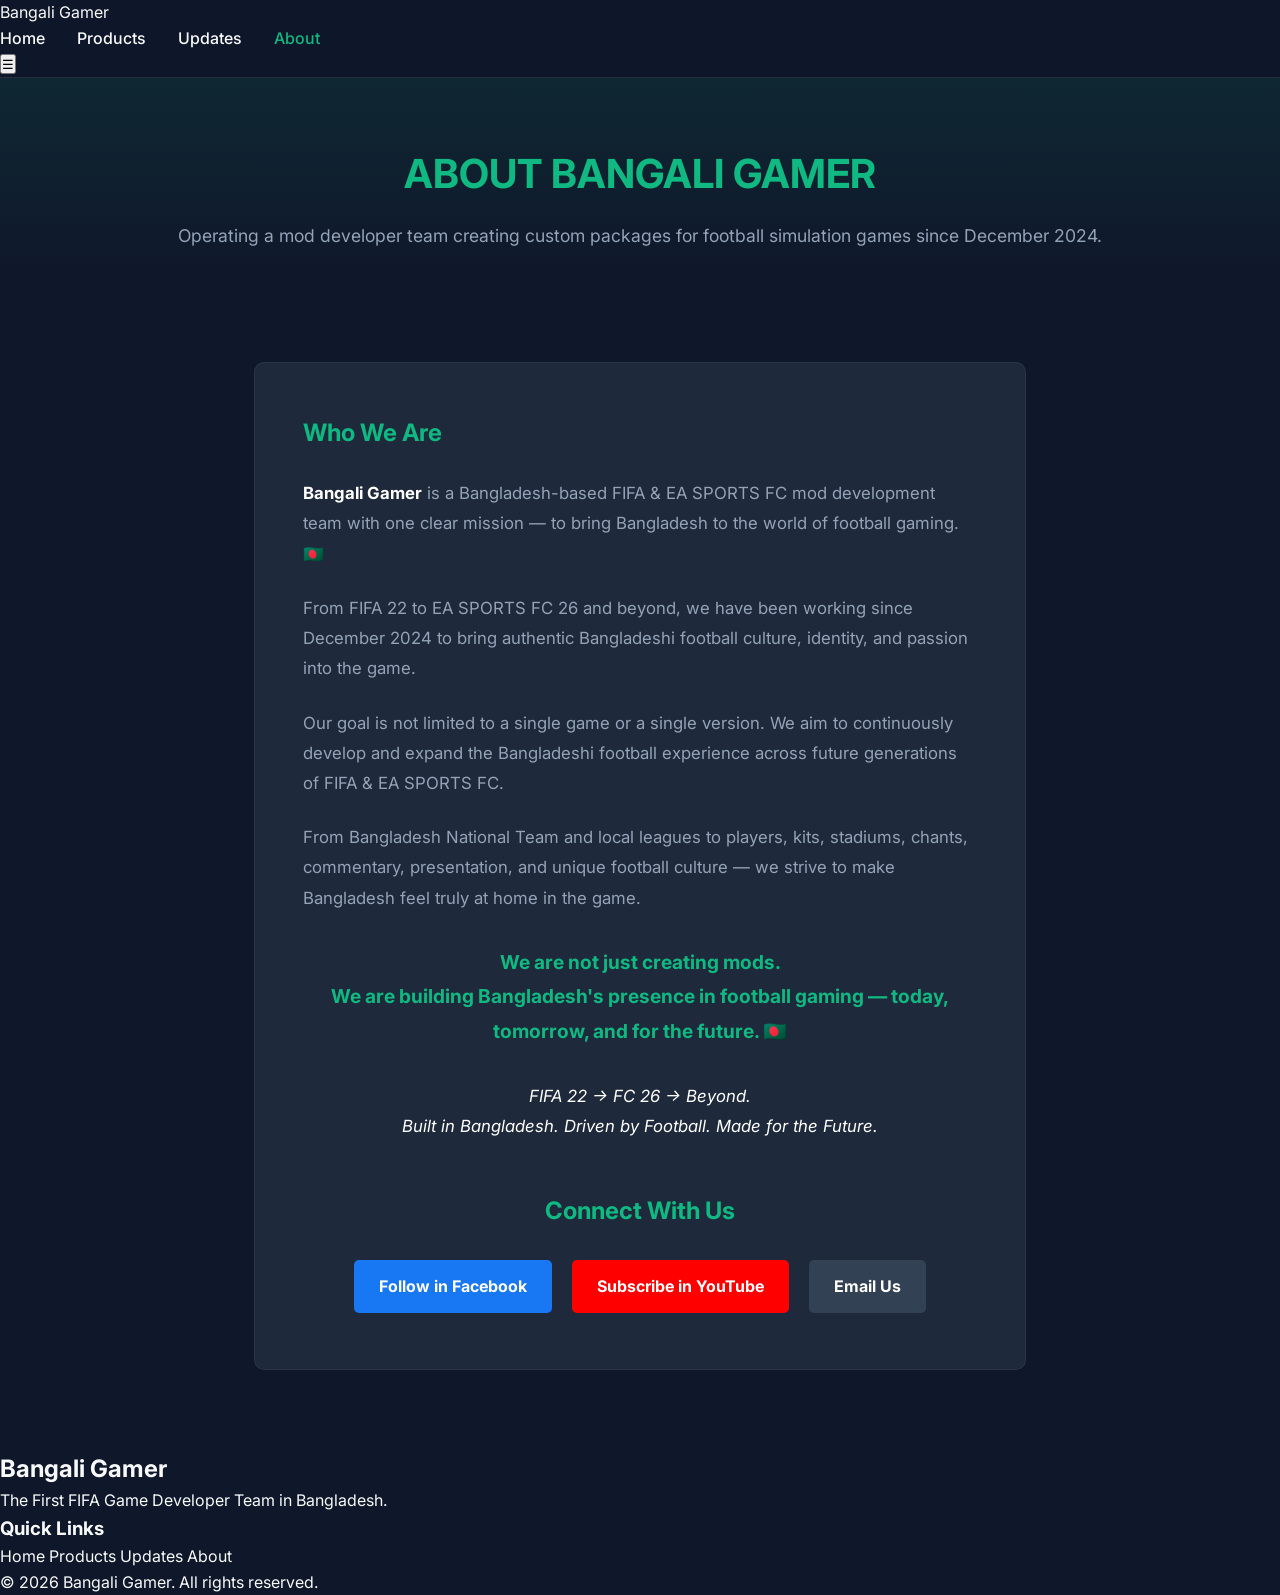
<file: about.html>
<!DOCTYPE html>
<html lang="en">
<head>
    <meta charset="UTF-8">
    <meta name="viewport" content="width=device-width, initial-scale=1.0">
    <title>About Us - Bangali Gamer</title>
    <!-- Google Fonts: Inter -->
    <link href="https://fonts.googleapis.com/css2?family=Inter:wght@400;500;700;800&display=swap" rel="stylesheet">
    <!-- Main CSS -->
    <link rel="stylesheet" href="assets/css/style.css">
    <style>
        .social-btn { display: inline-block; padding: 12px 25px; margin: 8px; border-radius: 5px; text-decoration: none; color: white; font-weight: bold; transition: 0.3s; }
        .fb-btn { background: #1877f2; }
        .yt-btn { background: #ff0000; }
        .email-btn { background: #334155; }
        .social-btn:hover { opacity: 0.8; transform: translateY(-2px); }
        .about-text p { margin-bottom: 1.5rem; font-size: 1.05rem; color: var(--text-muted); }
        .about-text strong { color: white; }
    </style>
</head>
<body>

    <!-- Header / Navigation -->
    <nav class="navbar">
        <a href="index.html" class="brand-logo">Bangali <span>Gamer</span></a>
        
        <div class="nav-links">
            <a href="index.html">Home</a>
            <a href="products.html">Products</a>
            <a href="updates.html">Updates</a>
            <a href="about.html" style="color: var(--primary-green);">About</a>
        </div>

        <button class="menu-btn" id="mobile-menu-btn">☰</button>
    </nav>

    <!-- Page Header -->
    <div class="page-header">
        <h1>About Bangali Gamer</h1>
        <p>Operating a mod developer team creating custom packages for football simulation games since December 2024.</p>
    </div>

    <!-- About Content Section -->
    <section class="section-padding" style="max-width: 900px; margin: 0 auto;">
        <div class="about-text" style="background: var(--bg-card); padding: 3rem; border-radius: 10px; border: 1px solid rgba(255,255,255,0.05); line-height: 1.8;">
            
            <h2 style="color: var(--primary-green); margin-bottom: 1.5rem;">Who We Are</h2>
            
            <p><strong>Bangali Gamer</strong> is a Bangladesh-based FIFA & EA SPORTS FC mod development team with one clear mission — to bring Bangladesh to the world of football gaming. 🇧🇩</p>
            
            <p>From FIFA 22 to EA SPORTS FC 26 and beyond, we have been working since December 2024 to bring authentic Bangladeshi football culture, identity, and passion into the game.</p>
            
            <p>Our goal is not limited to a single game or a single version. We aim to continuously develop and expand the Bangladeshi football experience across future generations of FIFA & EA SPORTS FC.</p>
            
            <p>From Bangladesh National Team and local leagues to players, kits, stadiums, chants, commentary, presentation, and unique football culture — we strive to make Bangladesh feel truly at home in the game.</p>
            
            <p style="font-size: 1.2rem; color: var(--primary-green); font-weight: bold; text-align: center; margin: 2rem 0;">
                We are not just creating mods.<br>
                We are building Bangladesh's presence in football gaming — today, tomorrow, and for the future. 🇧🇩
            </p>
            
            <p style="text-align: center; font-style: italic; color: white;">
                FIFA 22 → FC 26 → Beyond.<br>
                Built in Bangladesh. Driven by Football. Made for the Future.
            </p>

            <!-- Social Links Section -->
            <h2 style="color: var(--primary-green); margin: 3rem 0 1rem 0; text-align: center;">Connect With Us</h2>
            <div style="text-align: center; margin-top: 20px;">
                <a href="https://www.facebook.com/bangaligamerofficial15/" target="_blank" class="social-btn fb-btn">Follow in Facebook</a>
                <a href="https://www.youtube.com/@bangaligamer15" target="_blank" class="social-btn yt-btn">Subscribe in YouTube</a>
                <a href="mailto:bangaligamer15@gmail.com" class="social-btn email-btn">Email Us</a>
            </div>

        </div>
    </section>

    <!-- Footer -->
    <footer class="footer">
        <div class="footer-content">
            <div class="footer-brand">
                <h2>Bangali <span>Gamer</span></h2>
                <p>The First FIFA Game Developer Team in Bangladesh.</p>
            </div>
            <div class="footer-links">
                <h3>Quick Links</h3>
                <a href="index.html">Home</a>
                <a href="products.html">Products</a>
                <a href="updates.html">Updates</a>
                <a href="about.html">About</a>
            </div>
        </div>
        <div class="footer-bottom">
            <p>&copy; 2026 Bangali Gamer. All rights reserved.</p>
        </div>
    </footer>

    <!-- Scripts -->
    <script src="assets/js/config.js"></script>
    <script src="assets/js/main.js"></script>
</body>
</html>
</file>
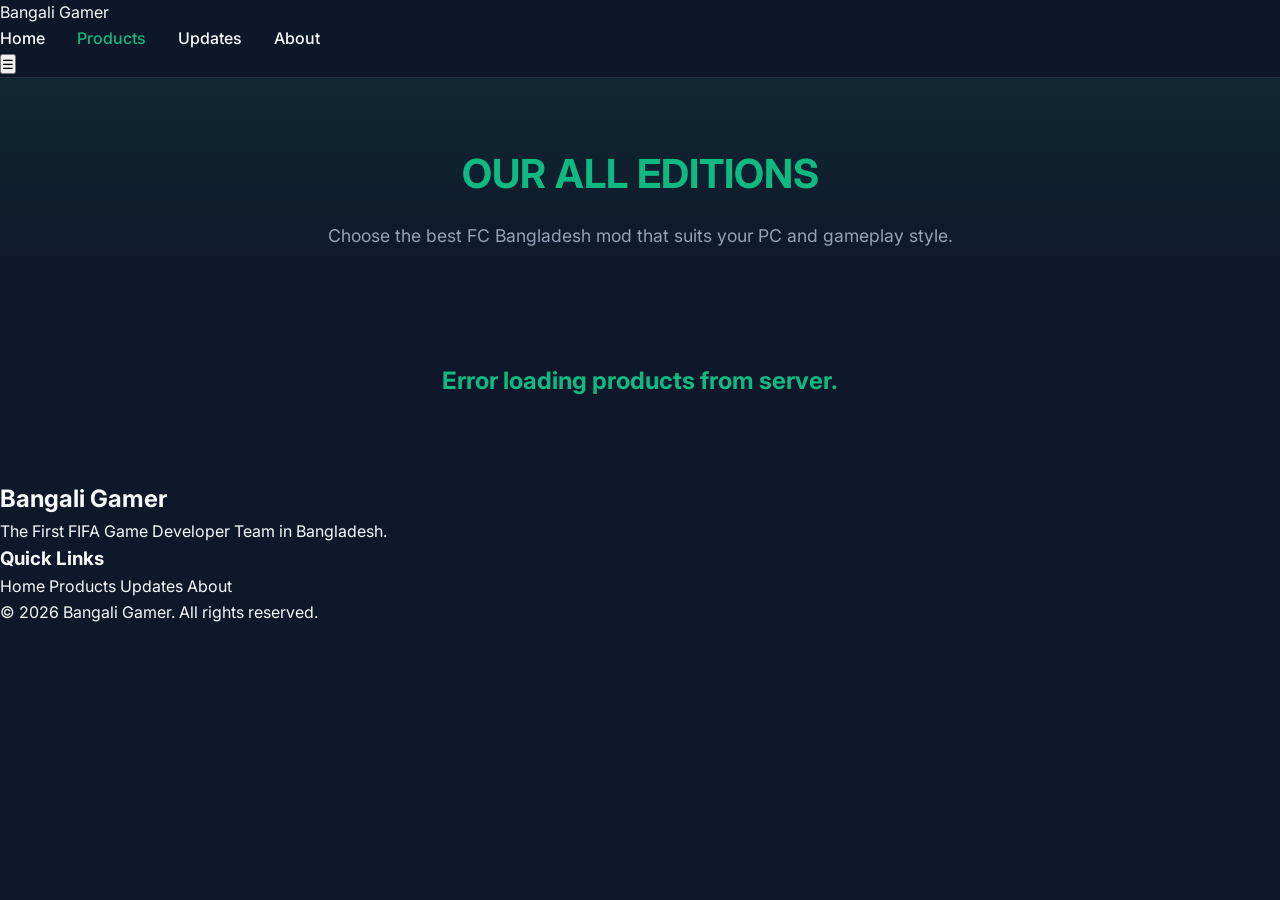
<file: products.html>
<!DOCTYPE html>
<html lang="en">
<head>
    <meta charset="UTF-8">
    <meta name="viewport" content="width=device-width, initial-scale=1.0">
    <title>Our Mods - Bangali Gamer | FC  Bangladesh Editions</title>
    <!-- Google Fonts: Inter -->
    <link href="https://fonts.googleapis.com/css2?family=Inter:wght@400;500;700;800&display=swap" rel="stylesheet">
    <!-- Main CSS -->
    <link rel="stylesheet" href="assets/css/style.css">
</head>
<body>

    <!-- Header / Navigation -->
    <nav class="navbar">
        <a href="index.html" class="brand-logo">Bangali <span>Gamer</span></a>
        
        <div class="nav-links">
            <a href="index.html">Home</a>
            <a href="products.html" style="color: var(--primary-green);">Products</a>
            <a href="updates.html">Updates</a>
            <a href="about.html">About</a>
        </div>

        <button class="menu-btn" id="mobile-menu-btn">☰</button>
    </nav>

    <!-- Page Header -->
    <div class="page-header">
        <h1>Our All Editions</h1>
        <p>Choose the best FC  Bangladesh mod that suits your PC and gameplay style.</p>
    </div>

    <!-- Loading State -->
    <div id="loading-products" style="text-align: center; padding: 5rem; color: var(--primary-green); font-size: 1.5rem; font-weight: bold;">
        Loading Latest Editions from Server...
    </div>

    <!-- Dynamic Products Container (Data will come from Google Sheets) -->
    <div id="dynamic-products-container"></div>

    <!-- Order Form Modal (Hidden by default) -->
    <div id="order-modal" class="modal">
        <div class="modal-content">
            <span class="close-btn" id="close-modal">&times;</span>
            <h2>Complete Your Order</h2>
            <p class="modal-subtitle">Fill out the form below to confirm your order.</p>

            <!-- Payment Instructions Box (Updated for Security) -->
            <div style="background: rgba(16, 185, 129, 0.1); border: 1px solid var(--primary-green); padding: 1.5rem; border-radius: 10px; margin-bottom: 1.5rem; font-size: 0.95rem; line-height: 1.6;">
                <h3 style="color: var(--primary-green); margin-bottom: 12px; font-size: 1.2rem;">📢 অর্ডার কনফার্মেশন নির্দেশনা</h3>
                <p style="color: white; margin-bottom: 8px;">✅ নিরাপত্তার স্বার্থে আমরা সরাসরি ওয়েবসাইটে নম্বর দিচ্ছি না। পেমেন্ট নম্বর (বিকাশ/নগদ) পেতে অনুগ্রহ করে নিচের বাটনে ক্লিক করে আমাদের <strong>WhatsApp</strong>-এ মেসেজ দিন।</p>
                
                <div style="text-align: center; margin: 15px 0;">
                    <a href="https://wa.me/8801570297708?text=Hello%20Bangali%20Gamer!%20I%20want%20to%20buy%20a%20mod.%20Please%20give%20me%20the%20payment%20number." target="_blank" style="background: #25D366; color: white; padding: 10px 20px; border-radius: 5px; text-decoration: none; font-weight: bold; display: inline-block;">
                        💬 Message on WhatsApp
                    </a>
                </div>

                <p style="color: var(--text-muted); margin-bottom: 5px;">📸 নম্বর নিয়ে পেমেন্ট সম্পন্ন করার পর, <strong>Payment Method</strong> সিলেক্ট করে <strong>Transaction ID</strong> নিচের ফর্মে দিন।</p>
                <p style="color: var(--text-muted); margin-bottom: 12px;">⚡ পেমেন্ট ভেরিফাই হওয়ার সাথে সাথেই আপনার অর্ডার প্রসেস করা হবে।</p>
                
                <p style="margin-top: 10px; font-weight: bold; color: var(--primary-green);">🙏 ধন্যবাদ, আমাদের সাথে থাকার জন্য!<br>🎮 Bangali Gamer Team</p>
            </div>
            
            <form id="checkout-form">
                <!-- Product Details (Auto-filled & Read Only) -->
                <div class="form-group">
                    <label>Selected Product</label>
                    <input type="text" id="order-product" readonly class="readonly-input">
                </div>
                <div class="form-group">
                    <label>Amount (৳)</label>
                    <input type="text" id="order-amount" readonly class="readonly-input">
                </div>

                <hr class="form-divider">

                <!-- Customer Details -->
                <div class="form-group">
                    <label>Full Name *</label>
                    <input type="text" id="customer-name" placeholder="Enter your full name" required>
                </div>
                <div class="form-group">
                    <label>Gmail Address *</label>
                    <input type="email" id="customer-email" placeholder="example@gmail.com" required>
                </div>
                <div class="form-group">
                    <label>WhatsApp Number *</label>
                    <input type="tel" id="customer-whatsapp" placeholder="e.g. 01XXXXXXXXX" required>
                </div>

                <hr class="form-divider">

                <!-- Payment Details -->
                <div class="form-group">
                    <label>Payment Method *</label>
                    <select id="payment-method" required>
                        <option value="">Select Method</option>
                        <option value="bKash">bKash</option>
                        <option value="Nagad">Nagad</option>
                    </select>
                </div>
                <div class="form-group">
                    <label>Transaction ID *</label>
                    <input type="text" id="transaction-id" placeholder="e.g. 9B8C7D6E5F" required>
                </div>

                <!-- Submit Button -->
                <button type="submit" class="btn-primary btn-submit-order" id="submit-btn">SUBMIT ORDER</button>
                
                <!-- WhatsApp Verification Button (Hidden initially) -->
                <button type="button" class="btn-whatsapp" id="whatsapp-btn" style="display: none;">
                    VERIFY VIA WHATSAPP
                </button>
            </form>
        </div>
    </div>

    <!-- Footer -->
    <footer class="footer">
        <div class="footer-content">
            <div class="footer-brand">
                <h2>Bangali <span>Gamer</span></h2>
                <p>The First FIFA Game Developer Team in Bangladesh.</p>
            </div>
            <div class="footer-links">
                <h3>Quick Links</h3>
                <a href="index.html">Home</a>
                <a href="products.html">Products</a>
                <a href="updates.html">Updates</a>
                <a href="about.html">About</a>
            </div>
        </div>
        <div class="footer-bottom">
            <p>&copy; 2026 Bangali Gamer. All rights reserved.</p>
        </div>
    </footer>

    <!-- Scripts -->
    <script src="assets/js/config.js"></script>
    <script src="assets/js/main.js"></script>
    <script src="assets/js/fetch-products.js"></script>
    <script src="assets/js/order.js"></script>
</body>
</html>
</file>
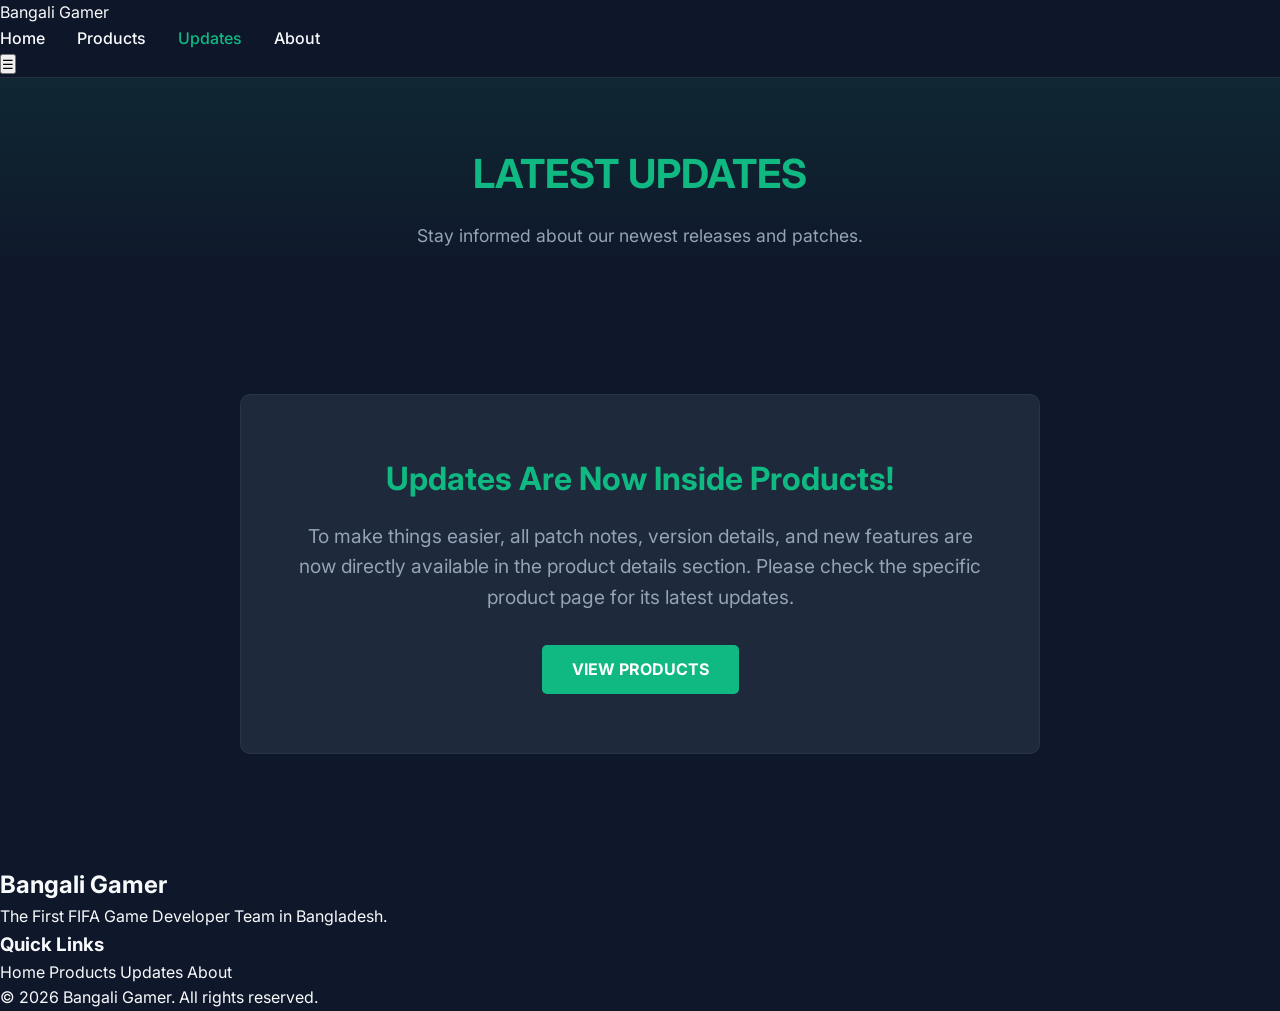
<file: updates.html>
<!DOCTYPE html>
<html lang="en">
<head>
    <meta charset="UTF-8">
    <meta name="viewport" content="width=device-width, initial-scale=1.0">
    <title>Updates - Bangali Gamer</title>
    <!-- Google Fonts: Inter -->
    <link href="https://fonts.googleapis.com/css2?family=Inter:wght@400;500;700;800&display=swap" rel="stylesheet">
    <!-- Main CSS -->
    <link rel="stylesheet" href="assets/css/style.css">
    <style>
        .update-message-container {
            display: flex;
            flex-direction: column;
            align-items: center;
            justify-content: center;
            min-height: 40vh;
            text-align: center;
            background: var(--bg-card);
            border: 1px solid rgba(255,255,255,0.05);
            border-radius: 10px;
            padding: 3rem;
            margin: 2rem auto;
            max-width: 800px;
        }
        .update-message-container h2 {
            color: var(--primary-green);
            margin-bottom: 1rem;
            font-size: 2rem;
        }
        .update-message-container p {
            color: var(--text-muted);
            font-size: 1.2rem;
            margin-bottom: 2rem;
        }
        .btn-view-products {
            background: var(--primary-green);
            color: white;
            padding: 12px 30px;
            border-radius: 5px;
            text-decoration: none;
            font-weight: bold;
            transition: 0.3s;
        }
        .btn-view-products:hover {
            opacity: 0.9;
            transform: translateY(-2px);
        }
    </style>
</head>
<body>

    <!-- Header / Navigation -->
    <nav class="navbar">
        <a href="index.html" class="brand-logo">Bangali <span>Gamer</span></a>
        
        <div class="nav-links">
            <a href="index.html">Home</a>
            <a href="products.html">Products</a>
            <a href="updates.html" style="color: var(--primary-green);">Updates</a>
            <a href="about.html">About</a>
        </div>

        <button class="menu-btn" id="mobile-menu-btn">☰</button>
    </nav>

    <!-- Page Header -->
    <div class="page-header">
        <h1>Latest Updates</h1>
        <p>Stay informed about our newest releases and patches.</p>
    </div>

    <!-- Updates Container -->
    <section class="section-padding">
        <div class="update-message-container">
            <h2>Updates Are Now Inside Products!</h2>
            <p>To make things easier, all patch notes, version details, and new features are now directly available in the product details section. Please check the specific product page for its latest updates.</p>
            <a href="products.html" class="btn-view-products">VIEW PRODUCTS</a>
        </div>
    </section>

    <!-- Footer -->
    <footer class="footer">
        <div class="footer-content">
            <div class="footer-brand">
                <h2>Bangali <span>Gamer</span></h2>
                <p>The First FIFA Game Developer Team in Bangladesh.</p>
            </div>
            <div class="footer-links">
                <h3>Quick Links</h3>
                <a href="index.html">Home</a>
                <a href="products.html">Products</a>
                <a href="updates.html">Updates</a>
                <a href="about.html">About</a>
            </div>
        </div>
        <div class="footer-bottom">
            <p>&copy; 2026 Bangali Gamer. All rights reserved.</p>
        </div>
    </footer>

    <!-- Scripts -->
    <script src="assets/js/config.js"></script>
    <script src="assets/js/main.js"></script>
</body>
</html>
</file>
<file: assets/css/style.css>
/* style.css - Main UI/UX Design */

/* CSS Variables */
:root {
    --bg-dark: #0f172a;
    --bg-card: #1e293b;
    --primary-green: #10b981;
    --primary-red: #ef4444;
    --text-main: #f8fafc;
    --text-muted: #94a3b8;
    --font-main: 'Inter', sans-serif;
}

/* Reset & Base */
* {
    margin: 0;
    padding: 0;
    box-sizing: border-box;
    font-family: var(--font-main);
}

body {
    background-color: var(--bg-dark);
    color: var(--text-main);
    line-height: 1.6;
    overflow-x: hidden;
}

a {
    text-decoration: none;
    color: inherit;
}

/* Navbar */
.navbar {
    background-color: rgba(15, 23, 42, 0.95);
    backdrop-filter: blur(10px);
    position: sticky;
    top: 0;
    z-index: 100;
    border-bottom: 1px solid rgba(255, 255, 255, 0.1);
}

.nav-container {
    display: flex;
    justify-content: space-between;
    align-items: center;
    padding: 1rem 5%;
    max-width: 1200px;
    margin: 0 auto;
    position: relative;
}

.logo {
    font-size: 1.5rem;
    font-weight: 800;
    color: var(--primary-green);
    text-transform: uppercase;
    letter-spacing: 1px;
}

.logo span {
    color: var(--primary-red);
}

.nav-links {
    display: flex;
    gap: 2rem;
}

.nav-links a {
    font-weight: 500;
    transition: color 0.3s;
}

.nav-links a:hover, .nav-links a.active {
    color: var(--primary-green);
}

/* Hamburger Menu Icon */
.hamburger {
    display: none;
    flex-direction: column;
    cursor: pointer;
    gap: 5px;
}

.hamburger span {
    width: 25px;
    height: 3px;
    background-color: var(--primary-green);
    transition: all 0.3s ease;
    border-radius: 5px;
}

/* Hero Section (With Your Background Picture) */
.hero {
    min-height: 80vh;
    display: flex;
    flex-direction: column;
    justify-content: center;
    align-items: center;
    text-align: center;
    padding: 2rem 5%;
    background: linear-gradient(rgba(17, 24, 39, 0.7), rgba(17, 24, 39, 0.9)), url('https://i.postimg.cc/tRxR1DNv/file-00000000f5d882078c0338a0c9bb79e2.png');
    background-size: cover;
    background-position: center;
    background-repeat: no-repeat;
}

/* Buttons */
.btn-primary {
    display: inline-block;
    background-color: var(--primary-green);
    color: #fff;
    padding: 12px 30px;
    border-radius: 5px;
    font-size: 1.1rem;
    font-weight: bold;
    transition: background 0.3s, transform 0.2s;
    border: none;
    cursor: pointer;
}

.btn-primary:hover {
    background-color: #059669;
    transform: translateY(-2px);
}

.btn-secondary, .btn-outline {
    display: inline-block;
    background-color: transparent;
    color: var(--primary-green);
    padding: 10px 20px;
    border: 2px solid var(--primary-green);
    border-radius: 5px;
    font-weight: bold;
    transition: all 0.3s ease;
}

.btn-secondary:hover, .btn-outline:hover {
    background-color: var(--primary-green);
    color: white;
}

/* Sections */
.section-title {
    text-align: center;
    font-size: 2rem;
    margin-bottom: 3rem;
    color: var(--text-main);
    text-transform: uppercase;
}

.section-padding {
    padding: 5rem 5%;
}

.bg-dark {
    background-color: var(--bg-dark);
}

/* Product & Video Grids */
.grid-2, .product-grid, .video-grid {
    display: grid;
    grid-template-columns: repeat(auto-fit, minmax(300px, 1fr));
    gap: 2rem;
    max-width: 1200px;
    margin: 0 auto;
}

.video-card {
    max-width: 800px;
    margin: 0 auto;
    background-color: var(--bg-card);
    border-radius: 10px;
    overflow: hidden;
    padding: 1.5rem;
    border: 1px solid rgba(255, 255, 255, 0.05);
}

/* Cards */
.product-card {
    background-color: var(--bg-card);
    border-radius: 10px;
    overflow: hidden;
    transition: transform 0.3s ease, box-shadow 0.3s ease;
    border: 1px solid rgba(255, 255, 255, 0.05);
    position: relative;
}

.product-card:hover {
    transform: translateY(-5px);
    box-shadow: 0 10px 20px rgba(0, 0, 0, 0.3);
}

.product-badge {
    position: absolute;
    top: 10px;
    right: 10px;
    background-color: var(--primary-red);
    color: white;
    padding: 5px 10px;
    border-radius: 5px;
    font-size: 0.8rem;
    font-weight: bold;
    z-index: 2;
}

/* =========================================
   Product Pages Specific CSS
   ========================================= */

.page-header {
    text-align: center;
    padding: 4rem 5% 2rem;
    background: linear-gradient(to bottom, rgba(16, 185, 129, 0.1), transparent);
}

.page-header h1 {
    font-size: 2.5rem;
    color: var(--primary-green);
    margin-bottom: 1rem;
    text-transform: uppercase;
}

.page-header p {
    color: var(--text-muted);
    font-size: 1.1rem;
}

.product-detail-section {
    max-width: 1200px;
    margin: 0 auto;
}

.product-container {
    display: flex;
    gap: 4rem;
    align-items: flex-start;
}

.product-container.row-reverse {
    flex-direction: row-reverse;
}

.product-media {
    flex: 1;
    width: 100%;
}

.main-product-img {
    height: 350px;
    border-radius: 10px;
    margin-bottom: 1rem;
    border: 1px solid rgba(255, 255, 255, 0.1);
}

.media-gallery {
    display: flex;
    gap: 1rem;
}

.media-gallery .thumbnail {
    height: 80px;
    flex: 1;
    border-radius: 5px;
    cursor: pointer;
    font-size: 0.8rem;
}

.product-info {
    flex: 1;
    width: 100%;
}

.product-info h2 {
    font-size: 2rem;
    color: var(--text-main);
    margin-bottom: 1rem;
}

.product-badges {
    display: flex;
    gap: 1rem;
    margin-bottom: 1.5rem;
}

.badge {
    padding: 5px 12px;
    border-radius: 20px;
    font-size: 0.85rem;
    font-weight: bold;
}

.badge.version {
    background-color: var(--primary-green);
    color: white;
}

.badge.compatibility {
    background-color: var(--bg-card);
    border: 1px solid var(--primary-green);
    color: var(--primary-green);
}

.product-description {
    color: var(--text-muted);
    font-size: 1.05rem;
    margin-bottom: 1.5rem;
}

.product-info h3 {
    color: var(--text-main);
    margin-bottom: 1rem;
}

/* =========================================
   TEXT PRESERVATION (Number 5 Solution)
   ========================================= */
.preserve-text {
    white-space: pre-wrap;
    word-wrap: break-word;
    color: var(--text-muted);
    font-size: 1.05rem;
    line-height: 1.8;
    margin-bottom: 2rem;
}

.features-list {
    list-style-position: inside;
    color: var(--text-muted);
    margin-bottom: 2rem;
}

.features-list li {
    margin-bottom: 0.5rem;
}

.price-section {
    display: flex;
    align-items: center;
    gap: 1rem;
    margin-bottom: 2rem;
    background-color: var(--bg-card);
    padding: 1rem 1.5rem;
    border-radius: 10px;
    border-left: 4px solid var(--primary-green);
}

.price-label {
    font-size: 1.1rem;
    color: var(--text-muted);
}

.price-amount {
    font-size: 2rem;
    font-weight: 800;
    color: var(--primary-red);
}

.btn-buy {
    width: 100%;
    font-size: 1.2rem;
    padding: 15px;
    text-align: center;
    text-transform: uppercase;
    border: none;
    cursor: pointer;
}

.product-divider {
    border: 0;
    height: 1px;
    background: rgba(255, 255, 255, 0.05);
    margin: 0;
}

/* Responsive for Product Page */
@media screen and (max-width: 900px) {
    .product-container, .product-container.row-reverse {
        flex-direction: column;
        gap: 2rem;
    }
}

/* =========================================
   Order Modal Form CSS
   ========================================= */

.modal {
    display: none; 
    position: fixed;
    z-index: 1000;
    left: 0;
    top: 0;
    width: 100%;
    height: 100%;
    background-color: rgba(0, 0, 0, 0.8);
    backdrop-filter: blur(5px);
    overflow-y: auto;
}

.modal-content {
    background-color: var(--bg-card);
    margin: 5% auto;
    padding: 2.5rem;
    border: 1px solid rgba(255, 255, 255, 0.1);
    border-radius: 10px;
    width: 90%;
    max-width: 600px;
    position: relative;
    box-shadow: 0 15px 30px rgba(0,0,0,0.5);
    animation: slideDown 0.3s ease-out;
}

@keyframes slideDown {
    from { transform: translateY(-50px); opacity: 0; }
    to { transform: translateY(0); opacity: 1; }
}

.close-btn {
    color: var(--text-muted);
    position: absolute;
    top: 15px;
    right: 25px;
    font-size: 2rem;
    font-weight: bold;
    cursor: pointer;
    transition: color 0.3s;
}

.close-btn:hover {
    color: var(--primary-red);
}

.modal h2 {
    color: var(--primary-green);
    margin-bottom: 0.5rem;
}

.modal-subtitle {
    color: var(--text-muted);
    margin-bottom: 2rem;
    font-size: 0.95rem;
}

.form-group {
    margin-bottom: 1.5rem;
}

.form-group label {
    display: block;
    margin-bottom: 0.5rem;
    color: var(--text-main);
    font-weight: 500;
}

.form-group input, .form-group select {
    width: 100%;
    padding: 12px 15px;
    background-color: #0f172a;
    border: 1px solid rgba(255, 255, 255, 0.2);
    border-radius: 5px;
    color: white;
    font-size: 1rem;
    transition: border-color 0.3s;
}

.form-group input:focus, .form-group select:focus {
    outline: none;
    border-color: var(--primary-green);
}

.readonly-input {
    background-color: rgba(16, 185, 129, 0.1) !important;
    border-color: var(--primary-green) !important;
    color: var(--primary-green) !important;
    font-weight: bold;
    cursor: not-allowed;
}

.form-divider {
    border: 0;
    height: 1px;
    background: rgba(255, 255, 255, 0.1);
    margin: 2rem 0;
}

.payment-info-box {
    background-color: rgba(239, 68, 68, 0.1);
    border-left: 4px solid var(--primary-red);
    padding: 1rem;
    margin-bottom: 1.5rem;
    border-radius: 5px;
}

.payment-info-box p {
    color: var(--text-main);
    font-size: 0.9rem;
    margin-bottom: 0.5rem;
}

.merchant-number {
    font-size: 1.2rem !important;
    font-weight: bold;
    color: var(--primary-red) !important;
    letter-spacing: 1px;
}

.btn-submit-order {
    width: 100%;
    font-size: 1.2rem;
    padding: 15px;
    margin-top: 1rem;
}

/* --- WhatsApp Verification Button --- */
.btn-whatsapp {
    width: 100%;
    font-size: 1.2rem;
    padding: 15px;
    margin-top: 1rem;
    background-color: #25D366; 
    color: white;
    border: none;
    border-radius: 5px;
    font-weight: bold;
    cursor: pointer;
    transition: background 0.3s, transform 0.2s;
    text-align: center;
    text-transform: uppercase;
}

.btn-whatsapp:hover {
    background-color: #128C7E;
    transform: translateY(-2px);
}

/* =========================================
   Mobile Responsive Styles
   ========================================= */
@media screen and (max-width: 768px) {
    .nav-links {
        display: none; 
        flex-direction: column;
        width: 100%;
        position: absolute;
        top: 100%;
        left: 0;
        background-color: #0f172a;
        padding: 1rem 0;
        border-bottom: 2px solid var(--primary-green);
        box-shadow: 0 10px 15px rgba(0,0,0,0.5);
    }
    
    .nav-links.active {
        display: flex;
    }
    
    .nav-links a {
        padding: 15px 20px;
        text-align: center;
        border-bottom: 1px solid rgba(255,255,255,0.05);
    }

    .hamburger {
        display: flex;
    }

    .hero h1 {
        font-size: 2rem !important;
    }

    .hero p {
        font-size: 1rem !important;
    }
}
</file>
